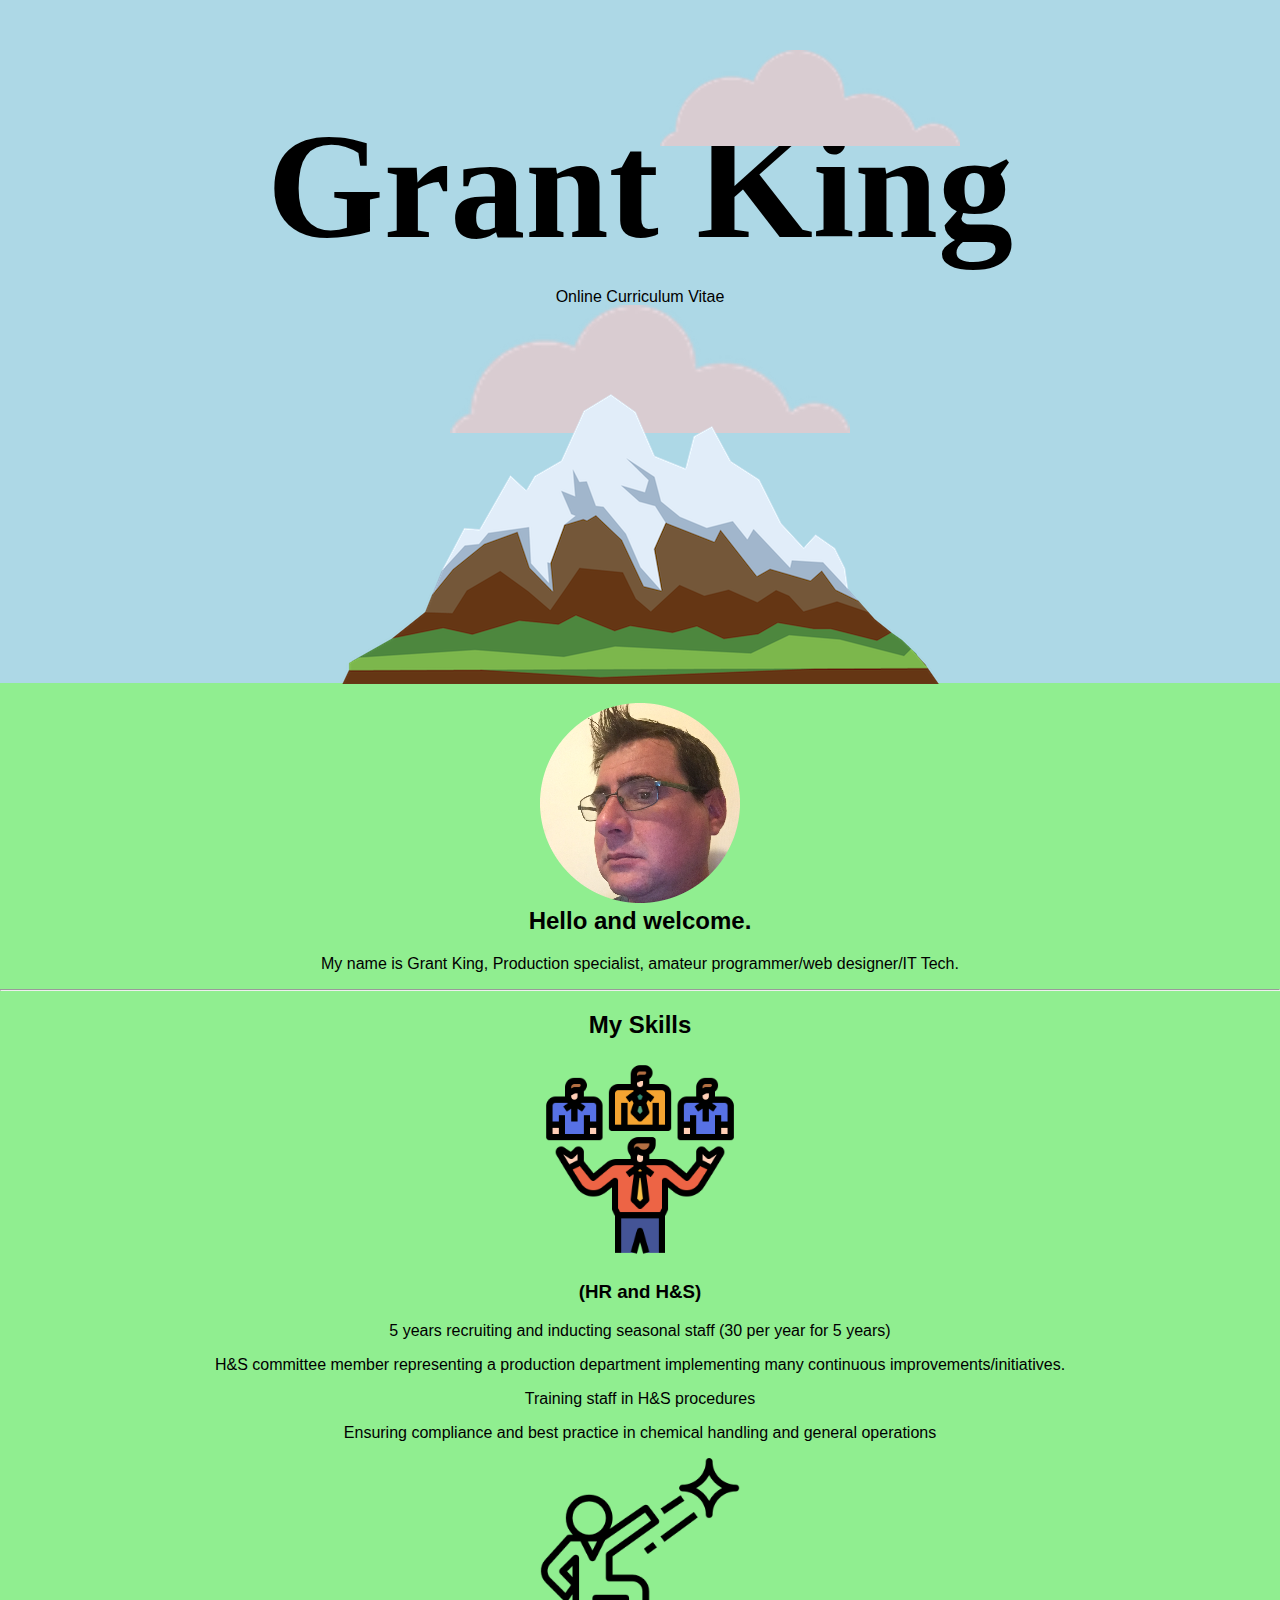
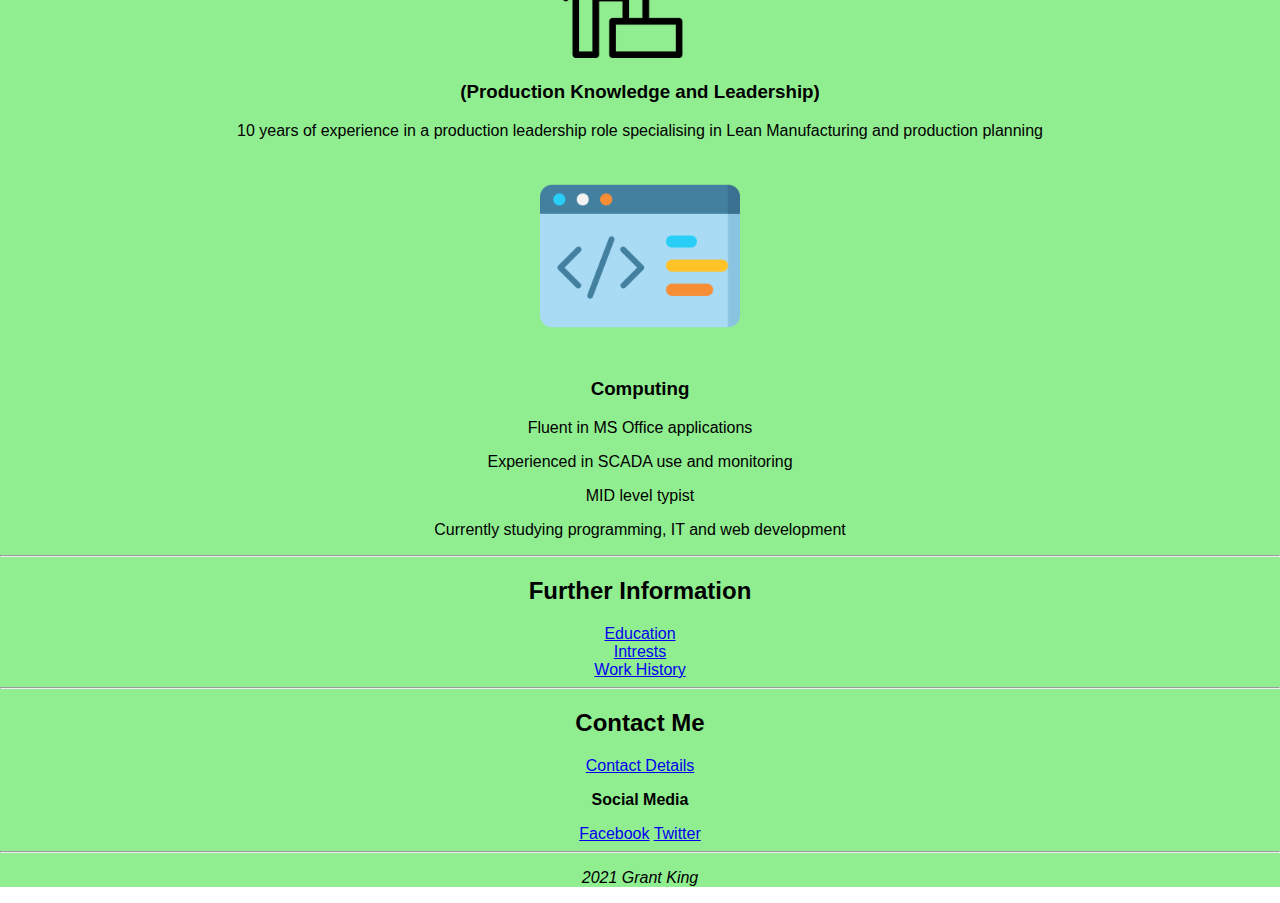
<file: css-my site/index.html>
<!DOCTYPE html>
<html lang="en" dir="ltr">
  <head>
    <meta charset="utf-8">
    <title>Grant King</title>
<link rel="stylesheet" type="text/css" href="css/styles.css">
<link rel="icon" href="favicon.ico">
<link rel="preconnect" href="https://fonts.gstatic.com">
<link href="https://fonts.googleapis.com/css2?family=Roboto&display=swap" rel="stylesheet">

  </head>
  <body>

<div class="top-container">
  <img class="top-cloud" src="images/cloud.png" alt="cloud image">
    <h1>Grant King</h1>
<p>Online Curriculum Vitae</p>
  <img class="bottom-cloud" src="images/cloud.png" alt="cloud image">
  <img class="mountain" src="images/mountain.png" alt="mountain image">
  </div>
  <div class="middle-container">
    <div class="profile">
      <img class="me" src="images/me2.jpg" alt="me">
      <h2>Hello and welcome.</h2>
      <p>My name is Grant King, Production specialist, amateur programmer/web designer/IT Tech.</p>
    </div>
    <hr>
    <div class="skills">
      <h2>My Skills</h2>
      <div class="skill-row">
        <img height="200px" width="200px"class="human" src="images/human.png" alt="hr">
        <h3>(HR and H&S)</h3>
        <p>5 years recruiting and inducting seasonal staff (30 per year for 5 years)</p>
        <p>H&S committee member representing a production department implementing many continuous improvements/initiatives.</p>
        <p>Training staff in H&S procedures</p>
        <p>Ensuring compliance and best practice in chemical handling and general operations</p>
      </div>
      <div class="skill-row">
        <img height="200px" width="200px" class="images/pc.jpg" src="images/leadership.png" alt="leadership">
        <h3>(Production Knowledge and Leadership)</h3>
        <p>10 years of experience in a production leadership role specialising in Lean Manufacturing and production planning</p>
      </div>
      <div class="skill-row">
        <img height="200px" width="200px"class="computing" src="images/pc.png" alt="computing">
        <h3>Computing</h3>
        <p>Fluent in MS Office applications</p>
        <p>Experienced in SCADA use and monitoring</p>
        <p>MID level typist</p>
        <p>Currently studying programming, IT and web development</p>
      </div>
    </div>
    <hr>
    <div class="Info">
      <h2>Further Information</h2>
      <a  href="education.html">Education</a><br>
      <a  href="hobbies.html">Intrests</a><br>
      <a  href="work.html">Work History</a><br>
    </div>
    <hr>
    <div class="contact-me">
      <h2>Contact Me</h2>
      <a  href="contact.html">Contact Details</a><br>
      <p><b>Social Media</b></p>
      <a  href="contact.html">Facebook</a>
      <a  href="contact.html">Twitter</a>
    </div>
<hr>


  <div class="bottom-container">


    <p><em>2021 Grant King</em></p>
  </div>
  </body>
</html>
</file>
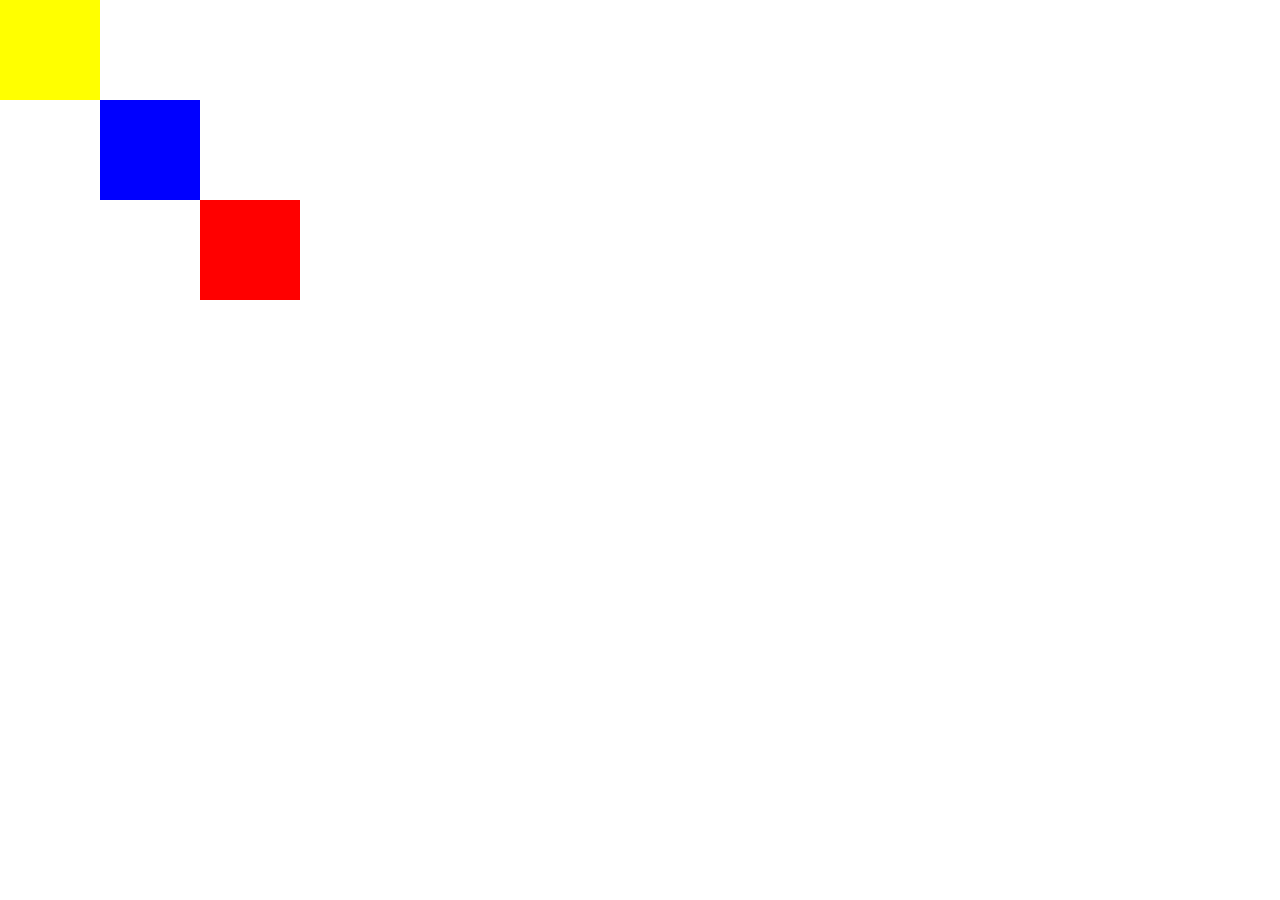
<file: css-my site/squares/index.html>
<!DOCTYPE html>
<html lang="en" dir="ltr">
  <head>
    <meta charset="utf-8">
    <link rel="stylesheet" href="styles/styles.css">
    <title>squares</title>
  </head>
  <body>
    <div class="red">

    </div>
    <div class="blue">

    </div>
    <div class="yellow">

    </div>
  </body>
</html>
</file>
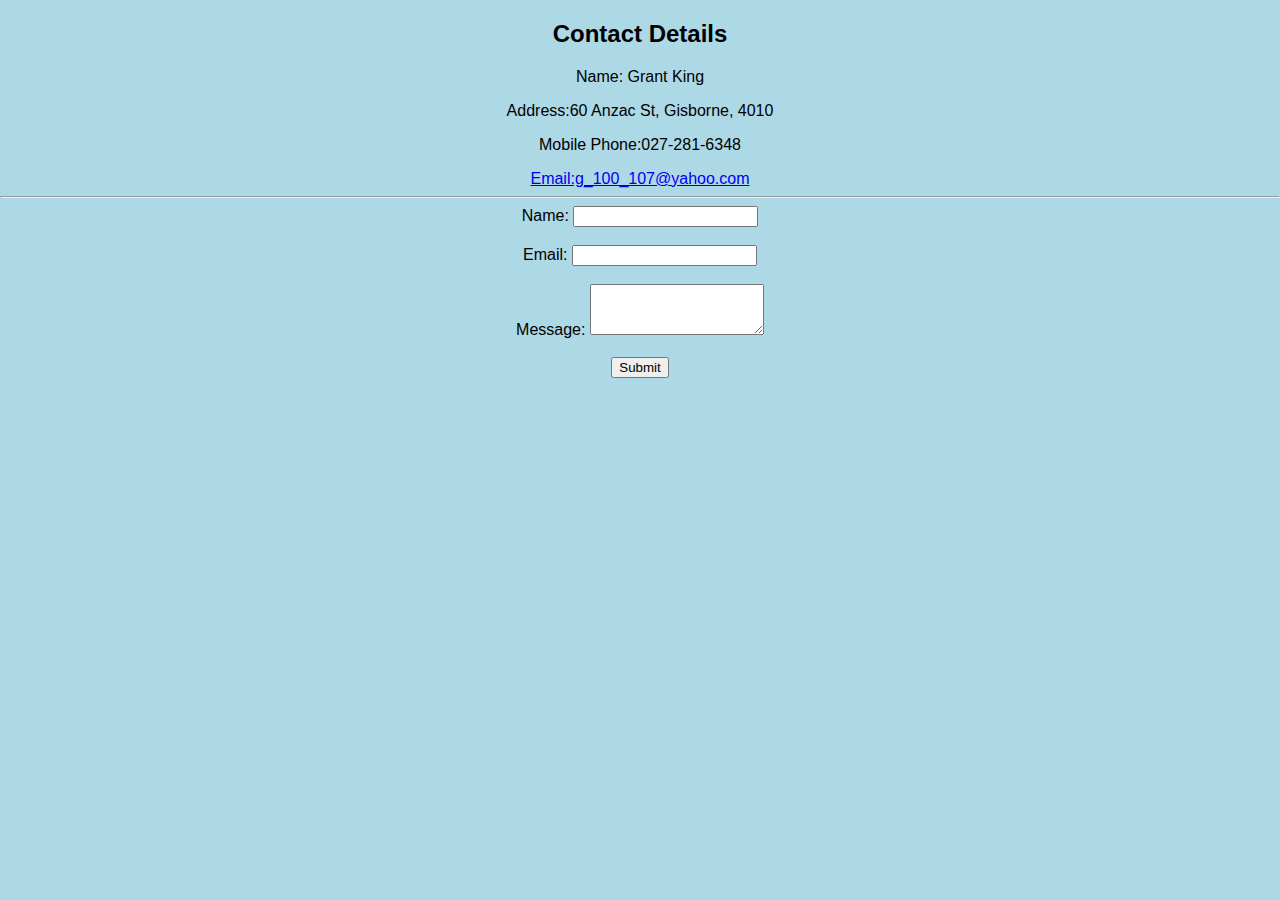
<file: css-my site/contact.html>
<!DOCTYPE html>
<html lang="en" dir="ltr">
  <head>
    <meta charset="utf-8">
        <link rel="stylesheet" href="css/styles.css">
    <title></title>
  </head>
  <body class="contact">
    <h2>Contact Details</h2>

      <p>Name: Grant King</p>
      <p>Address:60 Anzac St, Gisborne, 4010</p>
      <p>Mobile Phone:027-281-6348</p>
      <a href="mailto:g_100_107@yahoo.com? subject=Job Opportunities">Email:g_100_107@yahoo.com</a>

    <hr>
    <form class="" action="mailto:g_100_107@yahoo.com" method="post">
      <label for="" >Name:</label>
      <input type="text" name="" value="" ><br>
      <br>
      <label>Email:</label>
      <input type="url" name="" value=""><br>
      <br>
      <label>Message: </label>
      <textarea name="name" rows="3" cols="19.5"></textarea><br>
      <br>
      <input type="submit" name="" >
    </form>
  </body>
</html>
</file>
<file: css-my site/css/styles.css>
h1 {font-size: 150px;margin-top:0;font-family:'Brush Script MT', cursive;margin-bottom:0}
body{margin:0;text-align:center; font-family:futura,sans-serif;}
.top-container {background-color:lightblue; margin:0;position:relative;padding-top:100px;}
.middle-container {background-color:lightgreen;margin:0;}
.bottom-container {background-color:lightgreen;margin:0;}
.top-cloud{position:absolute;right:320px;top:50px;width:300px}
.bottom-cloud{position:absolute;left:450px;bottom:250px;width:400px}
.mountain{position:relative;top:5px;}
.contact{background-color:lightblue;}
.btn{margin:0}
.me{position:relative; top:20px}
</file>
<file: css-my site/squares/styles/styles.css>
.red{height:100px; width:100px; background-color:red;position:absolute; left:200px;top:200px;}
.blue{height:100px;width:100px;background-color:blue;position:absolute;left:100px;top:100px;}
.yellow{margin:0px;height:100px;width:100px;background-color:yellow;position:absolute;top:0px;left:0px;}
</file>
